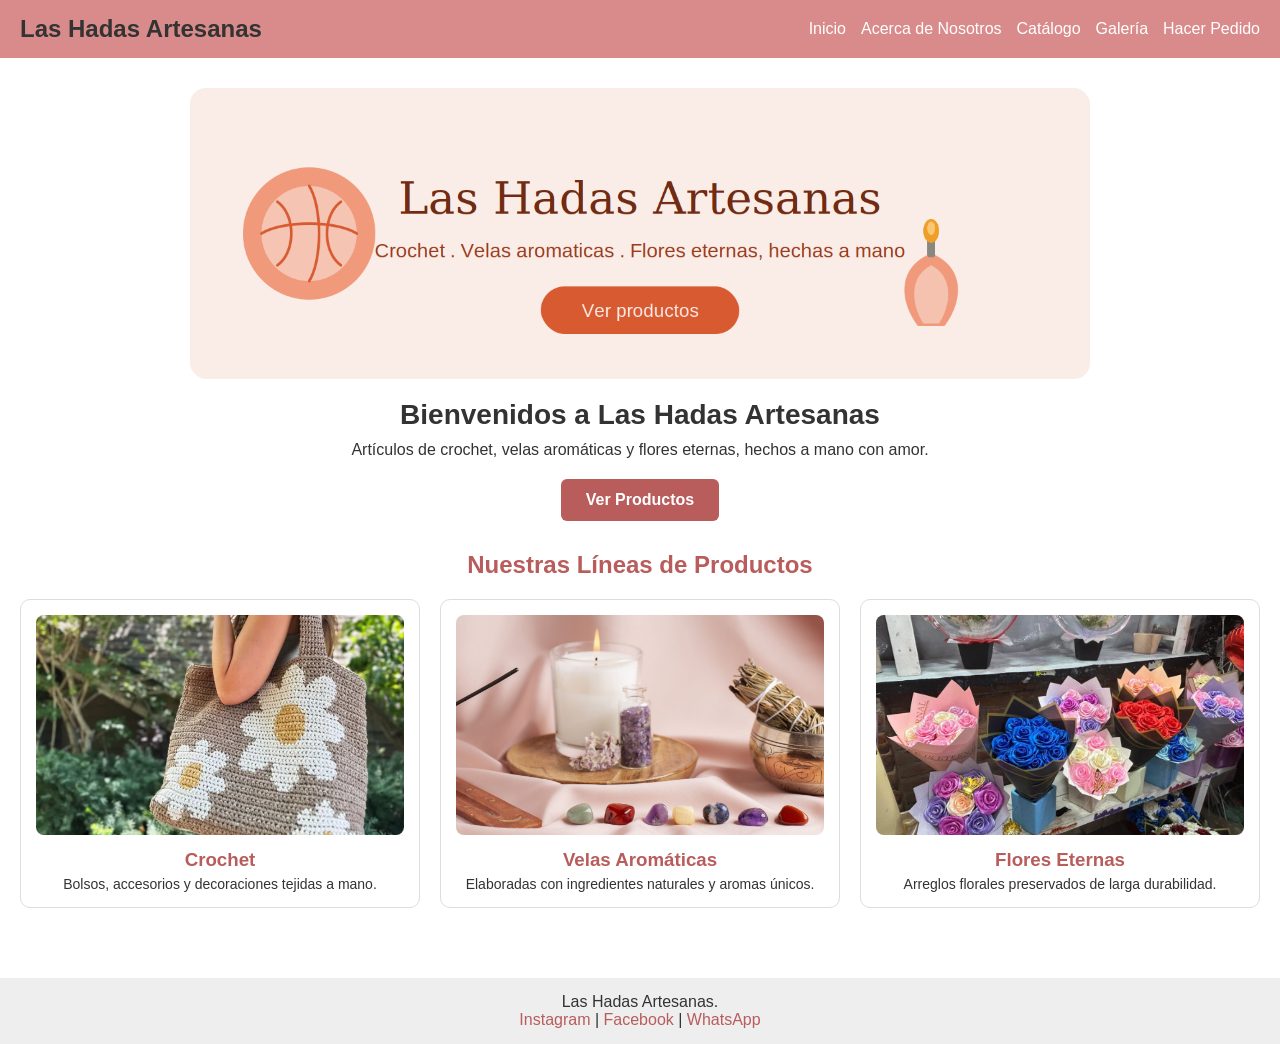
<file: index.html>
<!DOCTYPE html>
<html lang="es">
<head>
  <meta charset="UTF-8">
  <meta name="viewport" content="width=device-width, initial-scale=1.0">
  <title>Las Hadas Artesanas - Inicio</title>

  <!-- Enlace al archivo CSS de esta página -->
  <link rel="stylesheet" href="css/index.css">
</head>
<body>

  <!--ENCABEZADO / MENÚ DE NAVEGACIÓN-->
  <header>
    <nav>
      <h1>Las Hadas Artesanas</h1>
      <ul class="menu">
        <li><a href="index.html">Inicio</a></li>
        <li><a href="acerca.html">Acerca de Nosotros</a></li>
        <li><a href="catalogo.html">Catálogo</a></li>
        <li><a href="galeria.html">Galería</a></li>
        <li><a href="pedido.html">Hacer Pedido</a></li>
      </ul>
    </nav>
  </header>

  <!--BANNER PRINCIPAL-->
  <main>
    <section class="banner">
      <!-- Imagen del banner principal -->
      <img src="imagenes/banner-las-hadas-artesanas.png" alt="Las Hadas Artesanas - Crochet, velas aromáticas y flores eternas" class="imagen-banner">

      <div class="texto-banner">
        <h2>Bienvenidos a Las Hadas Artesanas</h2>
        <p>Artículos de crochet, velas aromáticas y flores eternas, hechos a mano con amor.</p>

        <!-- Botón de llamada a la acción -->
        <a href="catalogo.html" class="boton-cta">Ver Productos</a>
      </div>
    </section>

    <!--VISTA PREVIA DE NUESTRAS LÍNEAS DE PRODUCTOS-->
    <section class="lineas-productos">
      <h2 class="titulo-seccion">Nuestras Líneas de Productos</h2>

      <div class="grid-lineas">

        <!-- Línea de Crochet -->
        <div class="tarjeta-linea">
          <img src="imagenes/imagen_crochet_index.png" alt="Productos de crochet" class="imagen-linea">
          <h3>Crochet</h3>
          <p>Bolsos, accesorios y decoraciones tejidas a mano.</p>
        </div>

        <!-- Línea de Velas Aromáticas -->
        <div class="tarjeta-linea">
          <img src="imagenes/velas_aromaticas_index.jpg" alt="Velas aromáticas artesanales" class="imagen-linea">
          <h3>Velas Aromáticas</h3>
          <p>Elaboradas con ingredientes naturales y aromas únicos.</p>
        </div>

        <!-- Línea de Flores Eternas -->
        <div class="tarjeta-linea">
          <img src="imagenes/flores_eternas_index.jpeg" alt="Flores eternas y arreglos preservados" class="imagen-linea">
          <h3>Flores Eternas</h3>
          <p>Arreglos florales preservados de larga durabilidad.</p>
        </div>

      </div>
    </section>
  </main>

  <!--PIE DE PÁGINA-->
  <footer>
    <p>Las Hadas Artesanas.</p>
    <p>
      <a href="#">Instagram</a> |
      <a href="#">Facebook</a> |
      <a href="#">WhatsApp</a>
    </p>
  </footer>

  <!-- Enlace al archivo JS de esta página -->
  <script src="js/index.js"></script>
</body>
</html>
</file>
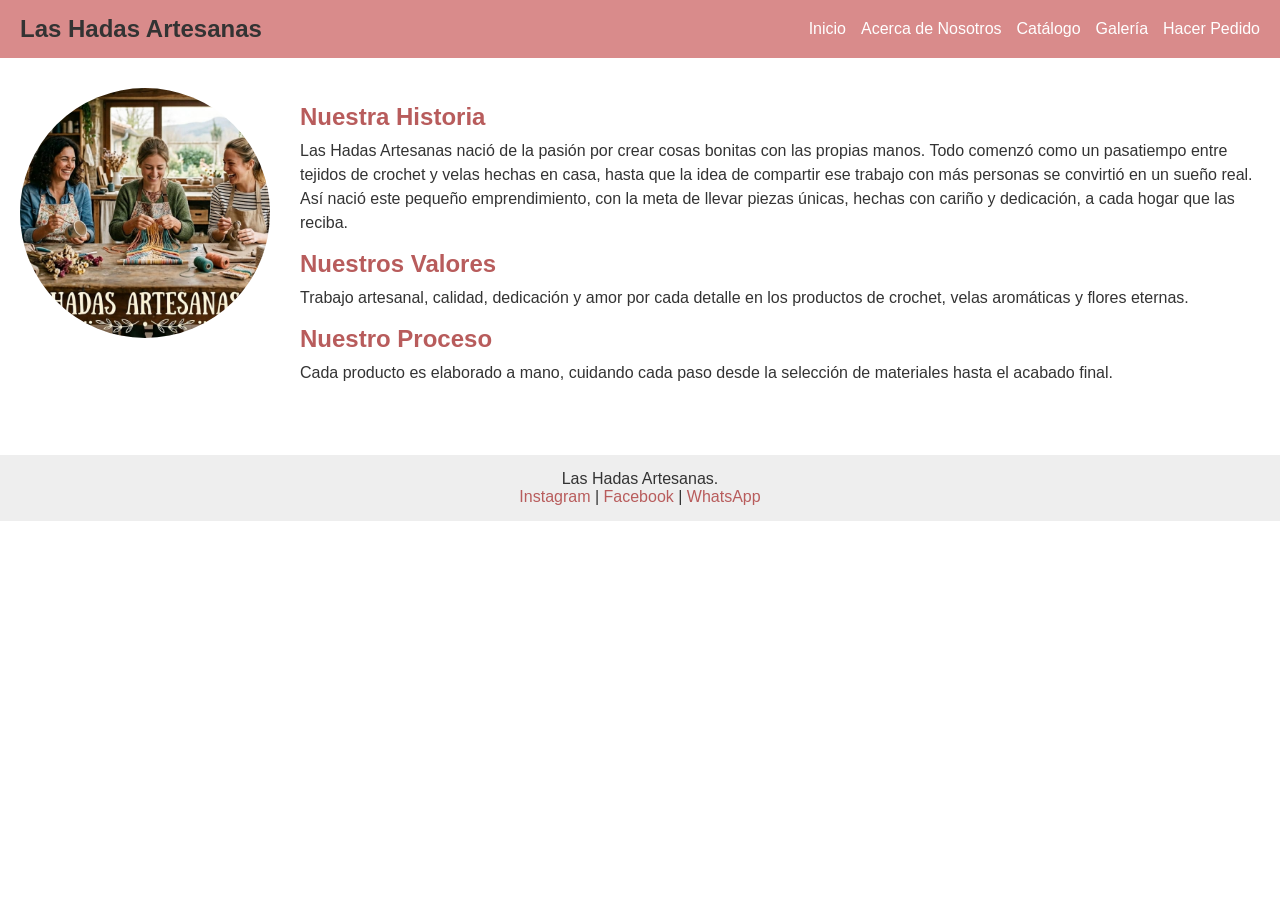
<file: acerca.html>
<!DOCTYPE html>
<html lang="es">
<head>
  <meta charset="UTF-8">
  <meta name="viewport" content="width=device-width, initial-scale=1.0">
  <title>Las Hadas Artesanas - Acerca de Nosotros</title>
  <link rel="stylesheet" href="css/acerca.css">
</head>
<body>

  <!--ENCABEZADO / MENÚ-->
  <header>
    <nav>
      <h1>Las Hadas Artesanas</h1>
      <ul class="menu">
        <li><a href="index.html">Inicio</a></li>
        <li><a href="acerca.html">Acerca de Nosotros</a></li>
        <li><a href="catalogo.html">Catálogo</a></li>
        <li><a href="galeria.html">Galería</a></li>
        <li><a href="pedido.html">Hacer Pedido</a></li>
      </ul>
    </nav>
  </header>

  <!--CONTENIDO PRINCIPAL-->
  <main class="contenedor-acerca">

    <!-- ESPACIO PARA IMAGEN DE LA EMPRENDEDORA -->
    <img src="imagenes/Acerca-emprendedores-acerca.jpeg" alt="Foto de los emprendedores" class="imagen-perfil">

    <div class="texto-acerca">
      <h2>Nuestra Historia</h2>
      <p>
       Las Hadas Artesanas nació de la pasión por crear cosas bonitas con las propias manos.
       Todo comenzó como un pasatiempo entre tejidos de crochet y velas hechas en casa,
       hasta que la idea de compartir ese trabajo con más personas se convirtió en un sueño real.
        Así nació este pequeño emprendimiento, con la meta de llevar piezas únicas, hechas con
        cariño y dedicación, a cada hogar que las reciba.
      </p>

      <h2>Nuestros Valores</h2>
      <p>
        Trabajo artesanal, calidad, dedicación y amor por cada detalle
        en los productos de crochet, velas aromáticas y flores eternas.
      </p>

      <h2>Nuestro Proceso</h2>
      <p>
        Cada producto es elaborado a mano, cuidando cada paso desde la
        selección de materiales hasta el acabado final.
      </p>
    </div>
  </main>

  <!--PIE DE PÁGINA-->
  <footer>
    <p>Las Hadas Artesanas.</p>
    <p>
      <a href="#">Instagram</a> |
      <a href="#">Facebook</a> |
      <a href="#">WhatsApp</a>
    </p>
  </footer>

  <script src="js/acerca.js"></script>
</body>
</html>
</file>
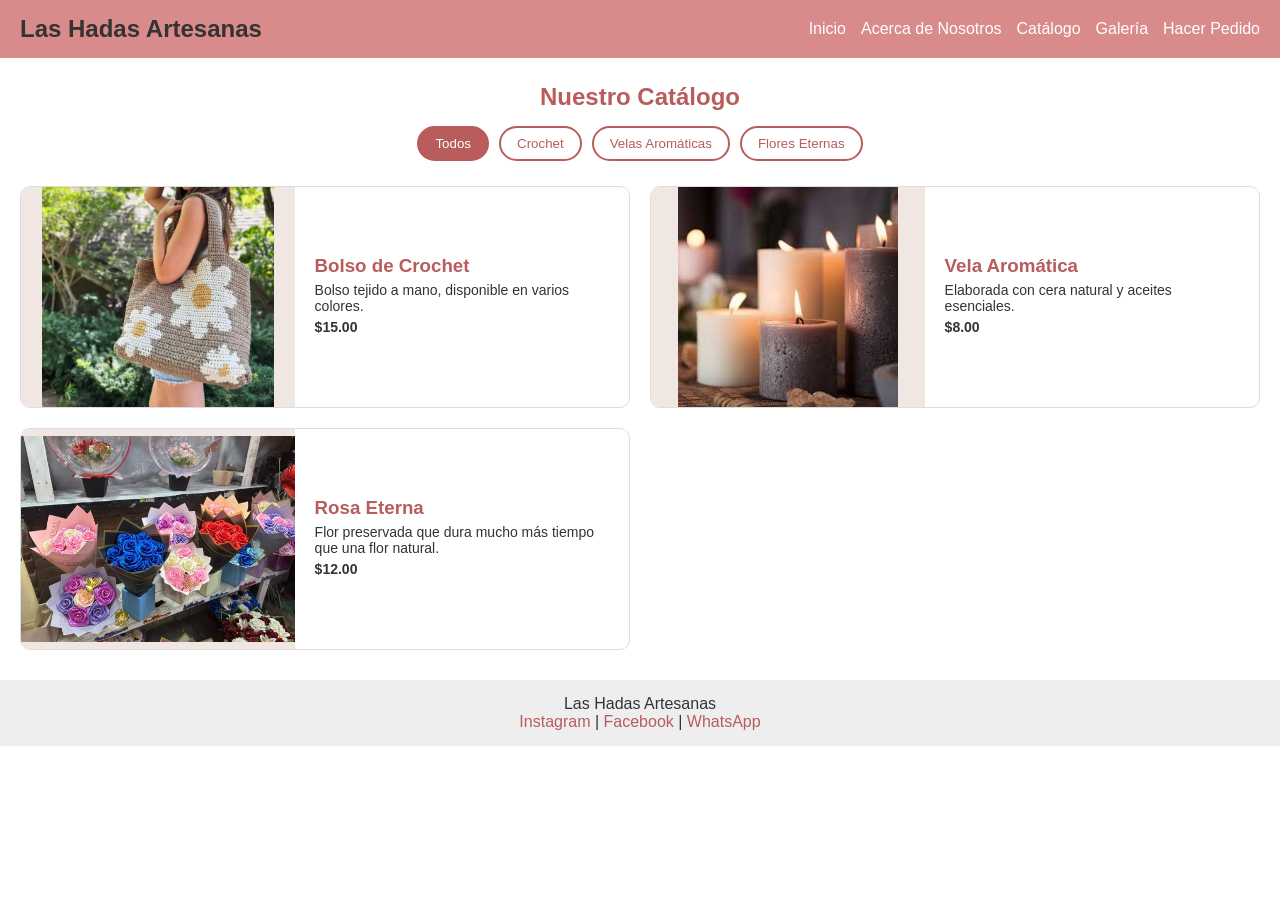
<file: catalogo.html>
<!DOCTYPE html>
<html lang="es">
<head>
  <meta charset="UTF-8">
  <meta name="viewport" content="width=device-width, initial-scale=1.0">
  <title>Las Hadas Artesanas - Catálogo</title>
  <link rel="stylesheet" href="css/catalogo.css">
</head>
<body>

  <!-- ENCABEZADO / MENÚ -->
  <header>
    <nav>
      <h1>Las Hadas Artesanas</h1>
      <ul class="menu">
        <li><a href="index.html">Inicio</a></li>
        <li><a href="acerca.html">Acerca de Nosotros</a></li>
        <li><a href="catalogo.html">Catálogo</a></li>
        <li><a href="galeria.html">Galería</a></li>
        <li><a href="pedido.html">Hacer Pedido</a></li>
      </ul>
    </nav>
  </header>

  <main>
    <h2 class="titulo-seccion">Nuestro Catálogo</h2>

    <!-- BOTONES DE FILTRO POR CATEGORÍA -->
    <div class="filtros">
      <button class="filtro-btn activo" data-categoria="todos">Todos</button>
      <button class="filtro-btn" data-categoria="crochet">Crochet</button>
      <button class="filtro-btn" data-categoria="velas">Velas Aromáticas</button>
      <button class="filtro-btn" data-categoria="flores">Flores Eternas</button>
    </div>

    <!-- CUADRÍCULA DE PRODUCTOS -->
    <div class="productos">

      <!-- Producto de Crochet -->
      <div class="tarjeta" data-categoria="crochet">
        <img src="imagenes/trabajo_dos_galeria.png" alt="Bolso de crochet" class="imagen-producto">
        <div class="info-producto">
          <h3>Bolso de Crochet</h3>
          <p>Bolso tejido a mano, disponible en varios colores.</p>
          <p class="precio">$15.00</p>
        </div>
      </div>

      <!-- Producto de Velas -->
      <div class="tarjeta" data-categoria="velas">
        <img src="imagenes/trabajo_cuatro_galeria.jpg" alt="Vela aromática" class="imagen-producto">
        <div class="info-producto">
          <h3>Vela Aromática </h3>
          <p>Elaborada con cera natural y aceites esenciales.</p>
          <p class="precio">$8.00</p>
        </div>
      </div>

      <!-- Producto de Flores -->
      <div class="tarjeta" data-categoria="flores">
        <img src="imagenes/trabajo_cinco_galeria.jpeg" alt="Flor eterna" class="imagen-producto">
        <div class="info-producto">
          <h3>Rosa Eterna</h3>
          <p>Flor preservada que dura mucho más tiempo que una flor natural.</p>
          <p class="precio">$12.00</p>
        </div>
      </div>

    </div>
  </main>

  <!-- PIE DE PÁGINA -->
  <footer>
    <p>Las Hadas Artesanas</p>
    <p>
      <a href="#">Instagram</a> |
      <a href="#">Facebook</a> |
      <a href="#">WhatsApp</a>
    </p>
  </footer>

  <script src="js/catalogo.js"></script>
</body>
</html>
</file>
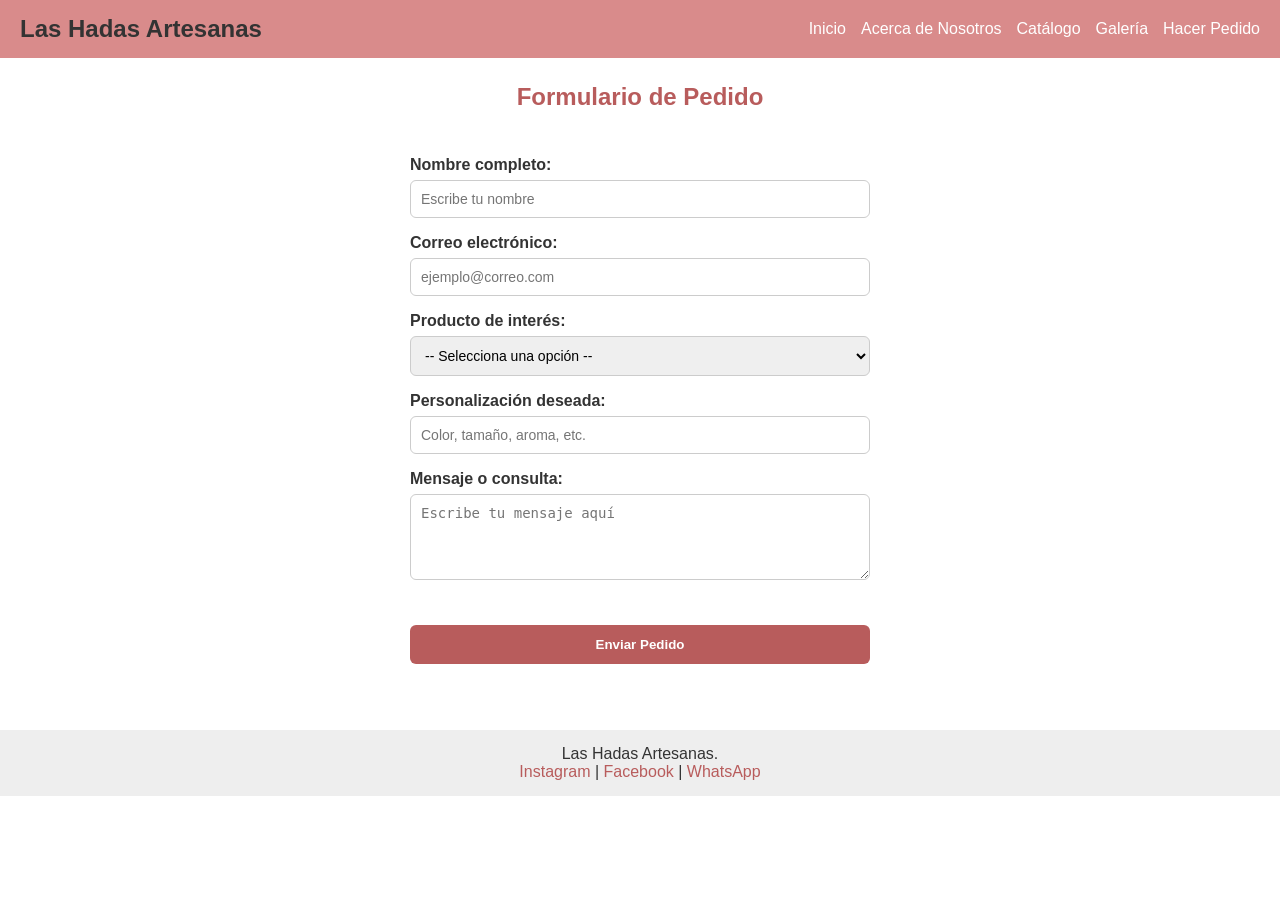
<file: pedido.html>
<!DOCTYPE html>
<html lang="es">
<head>
  <meta charset="UTF-8">
  <meta name="viewport" content="width=device-width, initial-scale=1.0">
  <title>Las Hadas Artesanas - Hacer Pedido</title>
  <link rel="stylesheet" href="css/pedido.css">
</head>
<body>

  <!-- ENCABEZADO / MENÚ -->
  <header>
    <nav>
      <h1>Las Hadas Artesanas</h1>
      <ul class="menu">
        <li><a href="index.html">Inicio</a></li>
        <li><a href="acerca.html">Acerca de Nosotros</a></li>
        <li><a href="catalogo.html">Catálogo</a></li>
        <li><a href="galeria.html">Galería</a></li>
        <li><a href="pedido.html">Hacer Pedido</a></li>
      </ul>
    </nav>
  </header>

  <main>
    <h2 class="titulo-seccion">Formulario de Pedido</h2>

    <!-- FORMULARIO -->
     <!-- EN ESTA PARTE SE USA EL ENLACE DE LA PAGINA FORMSPREE DONDE SE RECIBIRAN LOS PEDIDOS-->
    <form id="formPedido" class="formulario" action="https://formspree.io/f/mdaranlj" method="POST" novalidate>

      <label for="nombre">Nombre completo:</label>
      <input type="text" id="nombre" name="nombre" placeholder="Escribe tu nombre">

      <label for="correo">Correo electrónico:</label>
      <input type="text" id="correo" name="correo" placeholder="ejemplo@correo.com">

      <label for="producto">Producto de interés:</label>
      <select id="producto" name="producto">
        <option value="">-- Selecciona una opción --</option>
        <option value="crochet">Crochet</option>
        <option value="velas">Velas Aromáticas</option>
        <option value="flores">Flores Eternas</option>
      </select>

      <label for="personalizacion">Personalización deseada:</label>
      <input type="text" id="personalizacion" name="personalizacion" placeholder="Color, tamaño, aroma, etc.">

      <label for="mensaje">Mensaje o consulta:</label>
      <textarea id="mensaje" name="mensaje" rows="4" placeholder="Escribe tu mensaje aquí"></textarea>

      <!-- Aquí aparecerán los mensajes de error generados por JS -->
      <p id="errorMensaje" class="error"></p>

      <button type="submit" class="boton-enviar">Enviar Pedido</button>

      <!-- Mensaje de confirmación, oculto hasta que se envíe correctamente -->
      <p id="confirmacionMensaje" class="confirmacion"></p>
    </form>
  </main>

  <!-- PIE DE PÁGINA -->
  <footer>
    <p>Las Hadas Artesanas.</p>
    <p>
      <a href="#">Instagram</a> |
      <a href="#">Facebook</a> |
      <a href="#">WhatsApp</a>
    </p>
  </footer>

  <script src="js/pedido.js"></script>
</body>
</html>
</file>
<file: css/index.css>
/*  ESTILOS GENERALES */
* {
  margin: 0;
  padding: 0;
  box-sizing: border-box; /* evita problemas de tamaño con padding y border */
}

body {
  font-family: Arial, sans-serif; /* tipografía simple, puedes cambiarla por una de Google Fonts */
  color: #333;
}

/* ENCABEZADO / MENÚ */
header {
  background-color: #d98b8b; /* color cálido, puedes cambiarlo a la identidad de marca */
  padding: 15px 20px;
}

nav {
  display: flex;
  justify-content: space-between;
  align-items: center;
  flex-wrap: wrap; /* para que se acomode en pantallas pequeñas */
}

.menu {
  list-style: none;
  display: flex;
  gap: 15px;
  flex-wrap: wrap;
}

.menu a {
  color: white;
  text-decoration: none;
}

.menu a:hover {
  text-decoration: underline;
}

/* BANNER PRINCIPAL */
.banner {
  text-align: center;
  padding: 30px 20px;
}

/* AJUSTE DE LA IMAGEN DEL BANNER */
.imagen-banner {
  width: 100%;          /* ocupa todo el ancho disponible del contenedor */
  max-width: 900px;     /* nunca crece más de 900px en pantallas grandes */
  height: auto;         /* mantiene la proporción real de la imagen (1360x440) */
  display: block;
  margin: 0 auto;       /* la centra horizontalmente */
  border-radius: 10px;  /* bordes redondeados (opcional) */
}

.texto-banner {
  margin-top: 20px;
}

.texto-banner h2 {
  font-size: 28px;
  margin-bottom: 10px;
}

.texto-banner p {
  font-size: 16px;
  margin-bottom: 20px;
}

/* Botón de llamada a la acción */
.boton-cta {
  display: inline-block;
  background-color: #b85c5c;
  color: white;
  padding: 12px 25px;
  border-radius: 6px;
  text-decoration: none;
  font-weight: bold;
}

.boton-cta:hover {
  background-color: #9c4a4a;
}

/* PIE DE PÁGINA */
footer {
  text-align: center;
  background-color: #eee;
  padding: 15px;
  margin-top: 30px;
}

footer a {
  color: #b85c5c;
  text-decoration: none;
}

/* VISTA PREVIA DE LÍNEAS DE PRODUCTOS */
.titulo-seccion {
  text-align: center;
  margin-bottom: 20px;
  color: #b85c5c;
}

.grid-lineas {
  display: grid;
  grid-template-columns: repeat(auto-fit, minmax(220px, 1fr)); /* se adapta a la pantalla */
  gap: 20px;
  padding: 0 20px 40px;
}

.tarjeta-linea {
  background-color: #fff;
  border: 1px solid #ddd;
  border-radius: 10px;
  padding: 15px;
  text-align: center;
}

/* AJUSTE DE LAS IMÁGENES DE CADA LÍNEA DE PRODUCTO */
.imagen-linea {
  width: 100%;
  height: 220px;
  object-fit: cover;   /* recorta sin deformar, llena el espacio asignado */
  border-radius: 8px;
  margin-bottom: 10px;
}

.tarjeta-linea h3 {
  color: #b85c5c;
  margin-bottom: 5px;
}

.tarjeta-linea p {
  font-size: 14px;
}

/* RESPONSIVE: PANTALLAS PEQUEÑAS */
@media (max-width: 600px) {
  nav {
    flex-direction: column; /* el menú se acomoda en columna en móviles */
    text-align: center;
  }
}
</file>
<file: css/acerca.css>
/* ESTILOS GENERALES */
* {
  margin: 0;
  padding: 0;
  box-sizing: border-box;
}

body {
  font-family: Arial, sans-serif;
  color: #333;
}

/* ENCABEZADO / MENÚ */
header {
  background-color: #d98b8b;
  padding: 15px 20px;
}

nav {
  display: flex;
  justify-content: space-between;
  align-items: center;
  flex-wrap: wrap;
}

.menu {
  list-style: none;
  display: flex;
  gap: 15px;
  flex-wrap: wrap;
}

.menu a {
  color: white;
  text-decoration: none;
}

.menu a:hover {
  text-decoration: underline;
}

/* SECCIÓN ACERCA DE NOSOTROS */
.contenedor-acerca {
  display: flex;
  flex-wrap: wrap;       /* en pantallas pequeñas pasa a columna */
  gap: 30px;
  padding: 30px 20px;
  align-items: flex-start;
}

/* AJUSTE DE LA IMAGEN DE PERFIL */
.imagen-perfil {
  width: 250px;          /* ancho fijo de la foto */
  height: 250px;         /* alto fijo, hace que sea cuadrada */
  object-fit: cover;     /* recorta sin deformar */
  border-radius: 50%;    /* la convierte en círculo (opcional) */
}

.texto-acerca {
  flex: 1;               /* ocupa el espacio restante */
  min-width: 250px;
}

.texto-acerca h2 {
  margin-top: 15px;
  margin-bottom: 8px;
  color: #b85c5c;
}

.texto-acerca p {
  margin-bottom: 10px;
  line-height: 1.5;
}

/* PIE DE PÁGINA */
footer {
  text-align: center;
  background-color: #eee;
  padding: 15px;
  margin-top: 30px;
}

footer a {
  color: #b85c5c;
  text-decoration: none;
}

/* RESPONSIVE */
@media (max-width: 600px) {
  nav {
    flex-direction: column;
    text-align: center;
  }

  .contenedor-acerca {
    flex-direction: column;
    align-items: center;
    text-align: center;
  }
}
</file>
<file: css/catalogo.css>
/* ESTILOS GENERALES */
* {
  margin: 0;
  padding: 0;
  box-sizing: border-box;
}

body {
  font-family: Arial, sans-serif;
  color: #333;
}

/* ENCABEZADO / MENÚ */
header {
  background-color: #d98b8b;
  padding: 15px 20px;
}

nav {
  display: flex;
  justify-content: space-between;
  align-items: center;
  flex-wrap: wrap;
}

.menu {
  list-style: none;
  display: flex;
  gap: 15px;
  flex-wrap: wrap;
}

.menu a {
  color: white;
  text-decoration: none;
}

.menu a:hover {
  text-decoration: underline;
}

/* TÍTULO DE LA SECCIÓN */
.titulo-seccion {
  text-align: center;
  margin: 25px 0 15px;
  color: #b85c5c;
}

/* BOTONES DE FILTRO */
.filtros {
  display: flex;
  justify-content: center;
  gap: 10px;
  flex-wrap: wrap;
  margin-bottom: 25px;
}

.filtro-btn {
  padding: 8px 16px;
  border: 2px solid #b85c5c;
  background-color: white;
  color: #b85c5c;
  border-radius: 20px;
  cursor: pointer;
}

/* Estilo del botón cuando está activo/seleccionado */
.filtro-btn.activo {
  background-color: #b85c5c;
  color: white;
}

/* CUADRÍCULA DE PRODUCTOS */
.productos {
  display: grid;
  grid-template-columns: repeat(auto-fit, minmax(420px, 1fr)); /* tarjetas más anchas para el formato horizontal */
  gap: 20px;
  padding: 0 20px 30px;
}

.tarjeta {
  background-color: #fff;
  border: 1px solid #ddd;
  border-radius: 10px;
  padding: 0;
  text-align: left;
  display: flex;            /* organiza imagen y texto en fila */
  align-items: stretch;
  overflow: hidden;         /* recorta bordes redondeados con la imagen */
}

/* AJUSTE DE LA IMAGEN DEL PRODUCTO (lado izquierdo) */
.imagen-producto {
  width: 45%;            /* ancho del cuadro de imagen, ajusta si quieres */
  min-width: 160px;
  height: 220px;
  object-fit: contain;   /* muestra la imagen COMPLETA, sin recortar */
  background-color: #f0e6e2; /* color de fondo que rellena el espacio vacío */
  margin: 0;
  border-radius: 0;
  flex-shrink: 0;        /* evita que la imagen se achique */
}

/* Contenedor del texto (lado derecho) */
.info-producto {
  padding: 18px 20px;
  display: flex;
  flex-direction: column;
  justify-content: center;
}

.tarjeta h3 {
  margin-bottom: 5px;
  color: #b85c5c;
}

.tarjeta p {
  font-size: 14px;
  margin-bottom: 5px;
}

.precio {
  font-weight: bold;
  color: #333;
}

/* Clase usada por JS para ocultar los productos filtrados */
.oculto {
  display: none;
}

/* PIE DE PÁGINA */
footer {
  text-align: center;
  background-color: #eee;
  padding: 15px;
}

footer a {
  color: #b85c5c;
  text-decoration: none;
}

/* RESPONSIVE */
@media (max-width: 600px) {
  nav {
    flex-direction: column;
    text-align: center;
  }

  /* En pantallas pequeñas, la tarjeta pasa de fila a columna */
  .tarjeta {
    flex-direction: column;
  }

  .imagen-producto {
    width: 100%;
    height: 200px;
  }
}
</file>
<file: css/pedido.css>
/*  ESTILOS GENERALES  */
* {
  margin: 0;
  padding: 0;
  box-sizing: border-box;
}

body {
  font-family: Arial, sans-serif;
  color: #333;
}

/*  ENCABEZADO / MENÚ  */
header {
  background-color: #d98b8b;
  padding: 15px 20px;
}

nav {
  display: flex;
  justify-content: space-between;
  align-items: center;
  flex-wrap: wrap;
}

.menu {
  list-style: none;
  display: flex;
  gap: 15px;
  flex-wrap: wrap;
}

.menu a {
  color: white;
  text-decoration: none;
}

.menu a:hover {
  text-decoration: underline;
}

/* ===== TÍTULO DE LA SECCIÓN ===== */
.titulo-seccion {
  text-align: center;
  margin: 25px 0 15px;
  color: #b85c5c;
}

/* FORMULARIO  */
.formulario {
  max-width: 500px;
  margin: 0 auto;       /* centrado horizontal */
  padding: 20px;
  display: flex;
  flex-direction: column;
  gap: 6px;
}

.formulario label {
  font-weight: bold;
  margin-top: 10px;
}

.formulario input,
.formulario select,
.formulario textarea {
  padding: 10px;
  border: 1px solid #ccc;
  border-radius: 6px;
  font-size: 14px;
}

/* Resalta en rojo el campo que falló la validación (clase añadida por JS) */
.formulario .campo-invalido {
  border-color: #c0392b;
  background-color: #fdecea;
}

/* Mensaje de error (lo controla el JS) */
.error {
  color: #c0392b;
  font-size: 14px;
  min-height: 18px; /* reserva espacio aunque esté vacío */
}

/* Mensaje de confirmación al enviar correctamente */
.confirmacion {
  color: #2e7d32;
  font-weight: bold;
  margin-top: 10px;
}

/* Botón de enviar */
.boton-enviar {
  margin-top: 15px;
  padding: 12px;
  background-color: #b85c5c;
  color: white;
  border: none;
  border-radius: 6px;
  font-weight: bold;
  cursor: pointer;
}

.boton-enviar:hover {
  background-color: #9c4a4a;
}

/* Estilo del botón mientras se está enviando el formulario */
.boton-enviar:disabled {
  background-color: #ccc;
  cursor: not-allowed;
}

/* PIE DE PÁGINA */
footer {
  text-align: center;
  background-color: #eee;
  padding: 15px;
  margin-top: 30px;
}

footer a {
  color: #b85c5c;
  text-decoration: none;
}

/* ===== RESPONSIVE ===== */
@media (max-width: 600px) {
  nav {
    flex-direction: column;
    text-align: center;
  }
}
</file>
